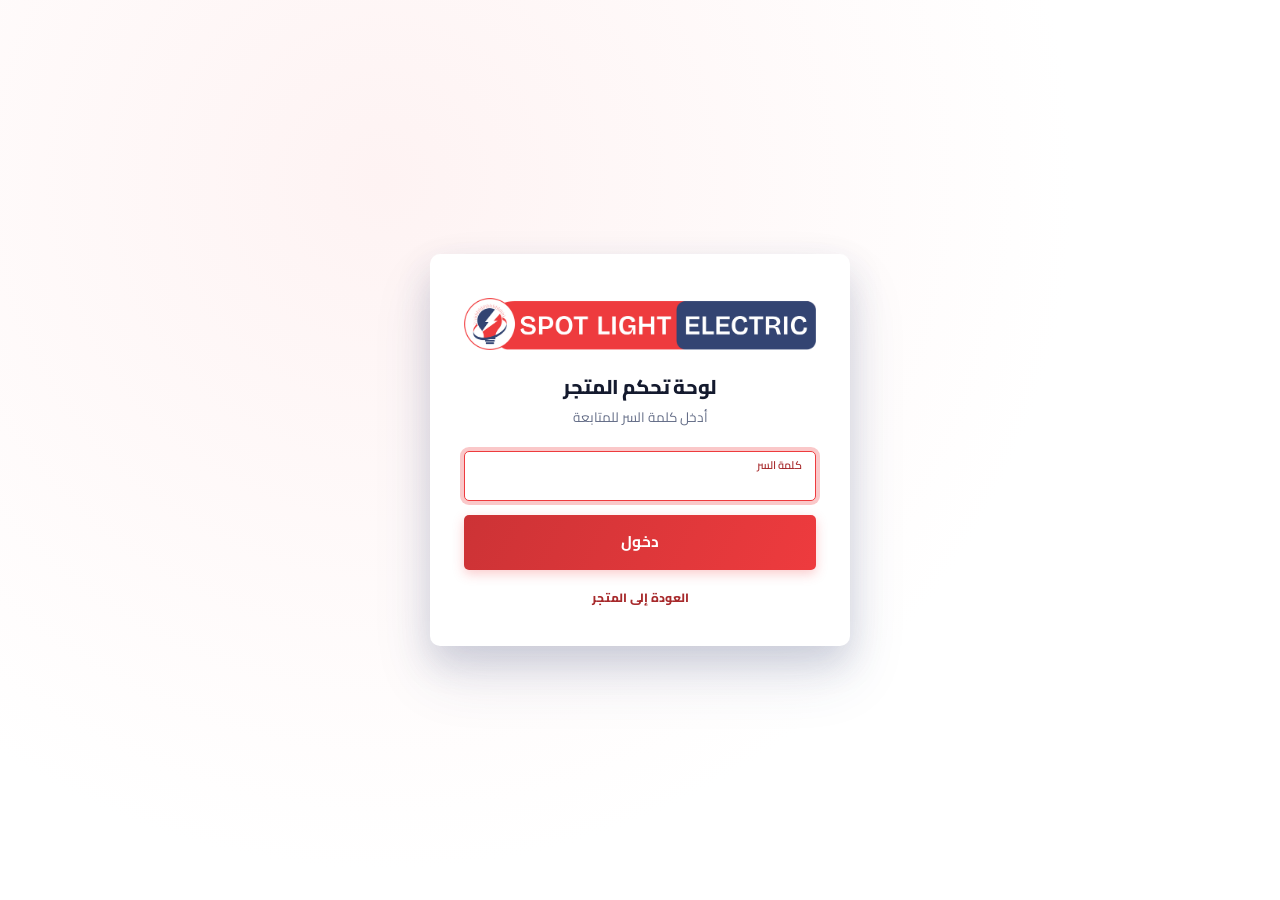
<file: admin.html>
<!DOCTYPE html>
<html lang="ar" dir="rtl">
<head>
<meta charset="UTF-8">
<meta name="viewport" content="width=device-width, initial-scale=1, viewport-fit=cover">
<title>لوحة التحكم</title>
<meta name="robots" content="noindex, nofollow">
<meta name="theme-color" content="#334472">
<link rel="icon" href="assets/img/favicon.png?v=13" type="image/png">

<!-- تثبيت على الشاشة الرئيسية كتطبيق اللوحة — أيقونة واسم مختلفان -->
<link rel="manifest" href="/manifest-admin.json?v=13">
<link rel="apple-touch-icon" href="/assets/img/icons/admin-apple-touch-icon.png?v=13">
<meta name="apple-mobile-web-app-capable" content="yes">
<meta name="mobile-web-app-capable" content="yes">
<meta name="apple-mobile-web-app-status-bar-style" content="default">
<meta name="apple-mobile-web-app-title" content="لوحة سبوت لايت">
<link rel="preconnect" href="https://fonts.googleapis.com">
<link rel="preconnect" href="https://fonts.gstatic.com" crossorigin>
<link rel="stylesheet" href="https://fonts.googleapis.com/css2?family=Cairo:wght@400;600;700;800;900&display=swap" media="print" onload="this.media='all'">
<link rel="stylesheet" href="assets/css/styles.css?v=13">
<link rel="stylesheet" href="assets/css/admin.css?v=13">
</head>
<body>

<!-- ===== شاشة القفل ===== -->
<div class="lock" id="lock" style="display:none">
  <div class="lock-card" id="lockCard">
    <img src="assets/img/logo.png?v=13" data-shop-logo alt="شعار المتجر" width="88" height="82">
    <h1>لوحة تحكم المتجر</h1>
    <p>أدخل كلمة السر للمتابعة</p>
    <form id="lockForm">
      <div class="field">
        <input id="lockPass" type="password" placeholder=" " autocomplete="current-password">
        <label for="lockPass">كلمة السر</label>
      </div>
      <button class="btn btn-lg btn-block" type="submit">دخول</button>
    </form>
    <p style="margin-top:18px;margin-bottom:0;font-size:12px">
      <a href="index.html" style="color:var(--brand-700);font-weight:800">العودة إلى المتجر</a>
    </p>
  </div>
</div>

<!-- ===== اللوحة ===== -->
<div id="adm" style="display:none">
  <header class="adm-bar">
    <div class="wrap">
      <div class="adm-bar-in">
        <img src="assets/img/logo-sm.png?v=13" alt="" width="44" height="44">
        <h1>لوحة تحكم المتجر <small id="admShopName"></small></h1>
        <span class="dirty-dot" title="توجد تغييرات غير منشورة"></span>
        <div class="adm-actions">
          <button class="btn btn-sm btn-tonal" id="btnPreview">معاينة المتجر</button>
          <button class="btn btn-sm btn-ghost" id="btnDiscard">تجاهل التغييرات</button>
          <a class="btn btn-sm btn-ghost" href="index.html">المتجر</a>
          <button class="btn btn-sm btn-ghost" id="btnLock" title="يُنهي دخول اللوحة وإدارة الطلبات في كل التبويبات">تسجيل الخروج</button>
        </div>
      </div>
      <nav class="tabs">
        <button class="tab on" data-tab="products">المنتجات <span class="n" id="tabPCount">0</span></button>
        <button class="tab" data-tab="cats">الأقسام <span class="n" id="tabCCount">0</span></button>
        <button class="tab" data-tab="brands">العلامات التجارية <span class="n" id="tabBCount">0</span></button>
        <button class="tab" data-tab="settings">إعدادات المحل</button>
        <button class="tab" data-tab="orders">الطلبات <span class="n hot" id="tabOCount" style="display:none">0</span></button>
        <button class="tab" data-tab="publish">النشر</button>
      </nav>
    </div>
  </header>

  <main class="wrap">
    <!-- المنتجات -->
    <section class="pane on" id="pane-products">
      <div class="adm-head">
        <div><h2>المنتجات</h2><p><span id="pCount">0</span> مادة معروضة — اضغط على أي مادة لتعديلها.</p></div>
        <button class="btn" id="addProduct">إضافة مادة جديدة</button>
      </div>
      <div class="adm-tools" id="pTools"></div>
      <div class="bulkbar" id="bulkBar"></div>
      <div class="tbl" id="pTable"></div>
    </section>

    <!-- الأقسام -->
    <section class="pane" id="pane-cats">
      <div class="adm-head">
        <div><h2>الأقسام</h2><p>أضف أقساماً رئيسية وفرعية حسب الحاجة — تظهر فوراً في الشريط العلوي والقائمة الجانبية.</p></div>
        <button class="btn" id="addCat">إضافة قسم رئيسي</button>
      </div>
      <div class="note note-info">
        <svg class="ic" viewBox="0 0 24 24" fill="none" stroke="currentColor" stroke-width="1.8" stroke-linecap="round"><path d="M13.5 3 5 13.5h5.5L10 21l8.5-10.5H13z"/></svg>
        <span>المادة الواحدة يمكن أن تنتمي لعدة أقسام. عند حذف قسم لا تُحذف المواد، بل يُزال ارتباطها به فقط.</span>
      </div>
      <div id="cList"></div>
    </section>

    <!-- العلامات -->
    <section class="pane" id="pane-brands">
      <div class="adm-head">
        <div><h2>العلامات التجارية</h2><p>تظهر في الشريط المتحرك بالصفحة الرئيسية وفي فلتر المنتجات.</p></div>
        <button class="btn" id="addBrand">إضافة علامة</button>
      </div>
      <div class="note note-info">
        <svg class="ic" viewBox="0 0 24 24" fill="none" stroke="currentColor" stroke-width="1.8" stroke-linecap="round"><path d="M13.5 3 5 13.5h5.5L10 21l8.5-10.5H13z"/></svg>
        <span>احذف العلامات التي لا تتعامل بها، وأضف شعاراً لكل علامة عندك — يظهر في الشريط المتحرك بالصفحة الرئيسية.</span>
      </div>
      <div class="bulkbar" id="bulkBarB"></div>
      <div class="panel"><div class="panel-b">
        <label class="cbx" style="margin-bottom:10px"><input type="checkbox" id="bSelAll"><span>تحديد كل العلامات</span></label>
        <div id="bList"></div>
      </div></div>
    </section>

    <!-- الإعدادات -->
    <section class="pane" id="pane-settings">
      <div class="adm-head"><div><h2>إعدادات المحل</h2><p>الاسم، الأرقام، الموقع على الخريطة، أوقات الدوام، ورسوم التوصيل.</p></div></div>
      <div class="panel"><div class="panel-b" id="setForm"></div></div>
    </section>

    <!-- الطلبات -->
    <section class="pane" id="pane-orders">
      <div class="adm-head"><div><h2>الطلبات</h2>
        <p>طلبات الزبائن تصل هنا مباشرة — اقبلها أو ارفضها وأضف تعليقاً يراه الزبون في صفحة طلبه.</p></div></div>
      <div id="ordBody"></div>
    </section>

    <!-- النشر -->
    <section class="pane" id="pane-publish">
      <div class="adm-head"><div><h2>نشر التغييرات</h2><p>التعديلات محفوظة على هذا الجهاز فقط حتى تنشرها.</p></div></div>
      <div id="pubBody"></div>
    </section>
  </main>
</div>

<!-- ===== نافذة التحرير ===== -->
<div class="sheet" id="sheet" role="dialog" aria-modal="true">
  <div class="sheet-bg"></div>
  <div class="sheet-card">
    <div class="sheet-h">
      <h3 id="sheetTitle"></h3>
      <button class="ibtn" data-x aria-label="إغلاق">
        <svg class="ic" viewBox="0 0 24 24" fill="none" stroke="currentColor" stroke-width="1.8" stroke-linecap="round"><path d="m6 6 12 12M18 6 6 18"/></svg>
      </button>
    </div>
    <div class="sheet-b" id="sheetBody"></div>
    <div class="sheet-f" id="sheetFoot"></div>
  </div>
</div>

<div class="toasts" id="toasts" aria-live="polite"></div>

<script src="assets/js/data.js?v=13"></script>
<script src="assets/js/icons.js?v=13"></script>
<script src="assets/js/shared.js?v=13"></script>
<script src="assets/js/orders.js?v=13"></script>
<script src="assets/js/admin.js?v=13"></script>

<!-- تسجيل عامل الخدمة — فشله صامت، فالموقع يعمل كاملاً بدونه -->
<script>
if('serviceWorker' in navigator){
  addEventListener('load', () => {
    navigator.serviceWorker.register('/sw.js?v=13').catch(() => {});
  });
}
</script>
</body>
</html>
</file>
<file: assets/css/styles.css>
/* =========================================================
   نظام التصميم (Material Design · SaaS) — عدّل ألوان الهوية في :root أدناه
   ========================================================= */

/* ---------- 1) الرموز التصميمية ---------- */
:root{
  /* اللون الأساسي — أحمر الشعار، مُستخرج من assets/img/logo-source.png */
  --brand:#EE3B3E;
  --brand-600:#CA3235;
  --brand-700:#A7292B;
  --brand-800:#832022;
  --brand-100:#FCE2E2;
  --brand-50:#FEF3F3;
  --brand-glow:rgba(238,59,62,.28);

  /* اللون الثاني — كحلي الشعار (الترويسة والتذييل) */
  --navy:#334472;
  --navy-600:#2B3A61;
  --navy-700:#243050;
  --navy-100:#E0E3EA;
  --navy-50:#F3F4F7;

  /* الرصاصي — مائل للكحلي ليتناغم مع الهوية */
  --ink:#141A2E;
  --ink-2:#39425F;
  --grey:#646D87;
  --grey-2:#949BAF;
  --line:#E4E6EE;
  --line-2:#EFF1F6;
  --surface:#FFFFFF;
  --surface-2:#F6F7FA;
  --bg:#FFFFFF;

  --ok:#15A66B; --warn:#E8A317; --danger:#E5484D;

  /* أنصاف الأقطار — سلّم حادّ (تمييز بصري) */
  --r-xs:3px; --r-sm:5px; --r:6px; --r-lg:8px; --r-xl:10px; --r-pill:999px;

  /* الظلال — بمسحة كحلية لا رمادية محايدة */
  --e1:0 1px 2px rgba(51,68,114,.07), 0 2px 5px rgba(51,68,114,.05);
  --e2:0 3px 8px rgba(51,68,114,.10), 0 6px 16px rgba(51,68,114,.07);
  --e3:0 8px 20px rgba(51,68,114,.13), 0 16px 34px rgba(51,68,114,.09);
  --e4:0 16px 34px rgba(51,68,114,.17), 0 30px 60px rgba(51,68,114,.12);
  --e-btn:0 4px 12px rgba(238,59,62,.26);
  --e-btn-h:0 8px 22px rgba(238,59,62,.38);
  --e-brand:0 10px 26px var(--brand-glow);

  /* الحركة */
  --ease:cubic-bezier(.25,.6,.35,1);
  --ease-out:cubic-bezier(.22,.72,.28,1);
  --t-fast:.15s; --t:.24s; --t-slow:.3s;
  --t-rv:.5s;

  --header-h:60px;
  --maxw:1280px;
}

/* ---------- 2) إعادة الضبط ---------- */
*,*::before,*::after{box-sizing:border-box}
html{-webkit-text-size-adjust:100%;scroll-behavior:smooth;overflow-x:clip}
body{
  margin:0;font-family:'Cairo','Segoe UI',system-ui,-apple-system,'Noto Naskh Arabic',sans-serif;
  background:var(--bg);color:var(--ink);line-height:1.7;font-size:15px;
  -webkit-font-smoothing:antialiased;overflow-x:hidden;
}
img{max-width:100%;display:block}
button,input,select,textarea{font:inherit;color:inherit}
button{cursor:pointer;border:0;background:none}
a{color:inherit;text-decoration:none}
ul,ol{margin:0;padding:0;list-style:none}
h1,h2,h3,h4{margin:0;line-height:1.3;font-weight:800;letter-spacing:-.4px}
p{margin:0}
:focus-visible{outline:3px solid var(--brand);outline-offset:2px;border-radius:var(--r-xs)}
::selection{background:var(--brand-100);color:var(--brand-800)}
:focus-visible{outline-offset:2px}

/* شريط التمرير */
::-webkit-scrollbar{width:10px;height:10px}
::-webkit-scrollbar-track{background:var(--surface-2)}
::-webkit-scrollbar-thumb{background:#CBD6DA;border-radius:var(--r-pill);border:2px solid var(--surface-2)}
::-webkit-scrollbar-thumb:hover{background:var(--brand)}

.wrap{max-width:var(--maxw);margin-inline:auto;padding-inline:20px}
.ic{width:22px;height:22px;flex:none}
.sr{position:absolute;width:1px;height:1px;padding:0;margin:-1px;overflow:hidden;clip:rect(0 0 0 0);white-space:nowrap;border:0}

/* ---------- 3) الأزرار ---------- */
.btn{
  --bg-c:var(--brand);--bg-c2:var(--brand-600);--fg-c:#fff;
  position:relative;display:inline-flex;align-items:center;justify-content:center;gap:9px;
  padding:11px 22px;border-radius:var(--r-sm);color:var(--fg-c);
  background:linear-gradient(115deg,var(--bg-c) 0%,var(--bg-c2) 50%,var(--bg-c) 100%);
  background-size:220% 100%;background-position:100% 0;
  font-weight:700;font-size:14px;white-space:nowrap;box-shadow:var(--e-btn);
  transition:background-position var(--t-slow) var(--ease),transform var(--t) var(--ease),
             box-shadow var(--t) var(--ease),color var(--t) var(--ease);
}
.btn:hover{background-position:0 0;transform:scale(1.03);box-shadow:var(--e-btn-h)}
.btn:active{transform:scale(.99);box-shadow:var(--e-btn)}
.btn .ic{width:18px;height:18px;transition:transform var(--t) var(--ease)}
.btn:hover .ic{transform:translateX(4px)}
html[dir=rtl] .btn:hover .ic{transform:translateX(-4px)}
.btn-lg{padding:14px 28px;font-size:15.5px}
.btn-sm{padding:8px 15px;font-size:13px}
/* المتغيّرات الثانوية — بلا توهّج أحمر */
.btn-tonal{--bg-c:var(--brand-50);--bg-c2:var(--brand-100);--fg-c:var(--brand-800);box-shadow:var(--e1)}
.btn-tonal:hover{box-shadow:var(--e2)}
.btn-ghost{--bg-c:transparent;--bg-c2:transparent;--fg-c:var(--grey);box-shadow:none}
.btn-ghost:hover{--bg-c:var(--surface-2);--bg-c2:var(--surface-2);--fg-c:var(--ink);box-shadow:none}
.btn-outline{--bg-c:#fff;--bg-c2:#fff;--fg-c:var(--ink);
  box-shadow:inset 0 0 0 1.5px var(--line),var(--e1)}
.btn-outline:hover{--fg-c:var(--brand-800);box-shadow:inset 0 0 0 1.5px var(--brand),var(--e2)}
.btn-dark{--bg-c:var(--navy);--bg-c2:var(--navy-700);--fg-c:#fff;box-shadow:var(--e2)}
.btn-danger{--bg-c:var(--brand-50);--bg-c2:var(--brand-100);--fg-c:var(--brand-700);box-shadow:none}
.btn-block{width:100%}
.btn[disabled]{opacity:.45;pointer-events:none}
.btn.wa{--bg-c:#1FAF54;--bg-c2:#178F44;box-shadow:0 4px 12px rgba(31,175,84,.28)}
.btn.wa:hover{box-shadow:0 8px 22px rgba(31,175,84,.38)}
/* أزرار فوق سطح داكن */
.on-dark .btn-outline{--bg-c:transparent;--bg-c2:transparent;--fg-c:#fff;
  box-shadow:inset 0 0 0 1.5px rgba(255,255,255,.32)}
.on-dark .btn-outline:hover{--bg-c:rgba(255,255,255,.10);--bg-c2:rgba(255,255,255,.10);--fg-c:#fff;
  box-shadow:inset 0 0 0 1.5px rgba(255,255,255,.6)}

/* زر أيقوني */
.ibtn{
  display:inline-grid;place-items:center;width:38px;height:38px;border-radius:var(--r-sm);
  color:var(--grey);position:relative;
  transition:background var(--t) var(--ease),color var(--t) var(--ease),transform var(--t) var(--ease);
}
.ibtn:hover{background:var(--surface-2);color:var(--ink);transform:scale(1.06)}

/* ---------- 4) الشريط العلوي ---------- */
.announce{position:relative;overflow:hidden;
  background:linear-gradient(90deg,var(--brand-700),var(--brand) 45%,var(--brand-600));
  color:#fff;font-size:12.5px;font-weight:700;text-align:center;padding:7px 16px;
  display:flex;align-items:center;justify-content:center;gap:9px}
.announce .ic{width:15px;height:15px;flex:none}
/* لمعة تمرّ ببطء على الشريط */
.announce::after{content:'';position:absolute;inset-block:0;width:38%;pointer-events:none;
  background:linear-gradient(100deg,transparent,rgba(255,255,255,.28),transparent);
  animation:sweep 5.5s var(--ease) infinite}
@keyframes sweep{0%{inset-inline-start:-40%}60%,100%{inset-inline-start:104%}}

.topbar{position:sticky;top:0;z-index:60;background:var(--navy);
  border-bottom:1px solid rgba(255,255,255,.09);
  transition:box-shadow var(--t) var(--ease)}
.topbar.stuck{box-shadow:0 6px 20px rgba(36,48,80,.28)}
.topbar-in{display:flex;align-items:center;gap:16px;height:var(--header-h)}
.brand{display:flex;align-items:center;gap:10px;flex:none}
.brand-logo{width:34px;height:34px;object-fit:contain}
.brand-txt strong{display:block;font-size:14.5px;font-weight:800;line-height:1.2;
  color:#fff;letter-spacing:-.2px}
.brand-txt span{display:block;font-size:11px;color:#F7A7A8;font-weight:600;letter-spacing:.2px}

.searchbar{flex:1;position:relative;max-width:430px;margin-inline:auto}
.searchbar input{
  width:100%;padding:9px 40px 9px 38px;border-radius:var(--r-sm);
  border:1px solid rgba(255,255,255,.14);background:rgba(255,255,255,.10);color:#fff;font-size:13.5px;
  transition:border-color var(--t) var(--ease),background var(--t) var(--ease),box-shadow var(--t) var(--ease)}
.searchbar input::placeholder{color:rgba(255,255,255,.55)}
.searchbar input:focus{outline:none;border-color:var(--brand);background:rgba(255,255,255,.16);
  box-shadow:0 0 0 3px rgba(238,59,62,.25)}
.searchbar .s-ic{position:absolute;inset-inline-start:13px;top:50%;transform:translateY(-50%);
  width:17px;height:17px;color:rgba(255,255,255,.6);pointer-events:none}
.searchbar .s-clear{position:absolute;inset-inline-end:7px;top:50%;transform:translateY(-50%);
  width:26px;height:26px;display:none;place-items:center;border-radius:var(--r-xs);color:var(--grey)}
.searchbar .s-clear .ic{width:16px;height:16px}
.searchbar .s-clear{color:rgba(255,255,255,.7)}
.searchbar .s-clear:hover{background:rgba(255,255,255,.14);color:#fff}
.searchbar.has .s-clear{display:grid}

.suggest{position:absolute;top:calc(100% + 8px);inset-inline:0;background:#fff;border-radius:var(--r);
  border:1px solid var(--line);box-shadow:var(--e2);overflow:hidden;z-index:70;max-height:60vh;overflow-y:auto;
  opacity:0;visibility:hidden;transform:translateY(-6px);
  transition:opacity var(--t) var(--ease),transform var(--t) var(--ease),visibility var(--t)}
.suggest.open{opacity:1;visibility:visible;transform:none}
.sg{display:flex;align-items:center;gap:12px;padding:10px 14px;cursor:pointer;
  transition:background var(--t-fast) var(--ease)}
.sg:hover,.sg.on{background:var(--surface-2)}
.sg .thumb{width:42px;height:42px;border-radius:var(--r-xs);background:var(--surface-2);
  display:grid;place-items:center;flex:none;overflow:hidden}
.sg .thumb .art,.sg .thumb img{width:100%;height:100%;object-fit:cover}
.sg b{font-size:13.5px;font-weight:600;display:block}
.sg small{color:var(--grey-2);font-size:12px}
.sg .pr{margin-inline-start:auto;color:var(--brand);font-weight:700;font-size:13.5px;white-space:nowrap}

/* روابط التنقل — خط سفلي ينمو من الوسط */
.navicons{display:flex;align-items:center;gap:2px;flex:none}
.navlink{position:relative;display:flex;align-items:center;gap:7px;padding:0 12px;
  height:var(--header-h);color:rgba(255,255,255,.78);font-size:13px;font-weight:600;
  transition:color var(--t) var(--ease)}
.navlink .ic{width:18px;height:18px}
.navlink::after{content:'';position:absolute;bottom:-1px;inset-inline:12px;height:2.5px;
  background:var(--brand);box-shadow:0 0 12px rgba(238,59,62,.7);transform:scaleX(0);
  transition:transform var(--t) var(--ease)}
.navlink:hover{color:#fff}
.navlink:hover::after,.navlink.active::after{transform:scaleX(1)}
.navlink.active{color:#fff;font-weight:700}
.count{position:absolute;top:9px;inset-inline-end:2px;min-width:17px;height:17px;padding:0 5px;
  border-radius:var(--r-pill);background:var(--brand);color:#fff;font-size:10.5px;font-weight:800;
  display:grid;place-items:center;box-shadow:0 0 0 2px var(--navy),0 0 10px rgba(238,59,62,.6)}
.count:empty,.count[data-n="0"]{display:none}
.count.pop{animation:pulse .5s var(--ease-out)}
@keyframes pulse{
  0%{transform:scale(1)}
  28%{transform:scale(1.45);box-shadow:0 0 0 2px var(--navy),0 0 0 7px rgba(238,59,62,.35)}
  60%{transform:scale(.94)}
  100%{transform:scale(1);box-shadow:0 0 0 2px var(--navy),0 0 10px rgba(238,59,62,.6)}}
.topbar .ibtn{color:rgba(255,255,255,.88)}
.topbar .ibtn:hover{background:rgba(255,255,255,.13);color:#fff}
.topbar :focus-visible{outline-color:#fff}
.menu-btn{display:none}

/* ---------- 5) القائمة الجانبية ---------- */
.overlay{position:fixed;inset:0;background:rgba(20,26,46,.5);backdrop-filter:blur(3px);z-index:80;
  opacity:0;visibility:hidden;transition:opacity var(--t) var(--ease),visibility var(--t)}
.overlay.open{opacity:1;visibility:visible}
.drawer{position:fixed;inset-block:0;inset-inline-start:0;width:min(330px,86vw);background:#fff;z-index:90;
  transform:translateX(var(--dx,-104%));transition:transform var(--t-slow) var(--ease);display:flex;flex-direction:column;box-shadow:var(--e4)}
html[dir=rtl] .drawer{--dx:104%}
.drawer.open{transform:none}
.drawer-head{display:flex;align-items:center;gap:12px;padding:16px 18px;border-bottom:1px solid var(--line);background:var(--surface)}
.drawer-head img{width:46px;height:46px;border-radius:var(--r-xs)}
.drawer-head b{font-size:14.5px;display:block;font-weight:700}
.drawer-head small{color:var(--grey-2);font-weight:500;font-size:11.5px}
.drawer-body{flex:1;overflow-y:auto;padding:12px 10px 24px;overscroll-behavior:contain}
.dgroup{margin-bottom:4px}
.dhead{display:flex;align-items:center;gap:11px;width:100%;padding:12px 14px;border-radius:var(--r-sm);
  font-weight:600;font-size:14px;color:var(--ink);text-align:start;transition:background var(--t) var(--ease),color var(--t) var(--ease)}
.dhead:hover{background:var(--surface-2);color:var(--ink)}
.dhead .art{width:26px;height:26px;flex:none}
.dhead .cv{margin-inline-start:auto;transition:transform var(--t) var(--ease);color:var(--grey-2)}
.dgroup.open .dhead{background:var(--surface-2);color:var(--ink)}
.dgroup.open .cv{transform:rotate(180deg)}
.dsubs{display:grid;grid-template-rows:0fr;transition:grid-template-rows var(--t-slow) var(--ease)}
.dgroup.open .dsubs{grid-template-rows:1fr}
.dsubs>div{overflow:hidden}
.dsub{display:flex;align-items:center;gap:9px;padding:9px 16px 9px 44px;border-radius:var(--r-sm);
  font-size:13.5px;color:var(--grey);width:100%;text-align:start;transition:background var(--t-fast) var(--ease),color var(--t-fast) var(--ease),padding-inline-start var(--t-fast) var(--ease)}
html[dir=rtl] .dsub{padding:9px 44px 9px 16px}
.dsub:hover{background:var(--surface-2);color:var(--brand)}
.dsub .n{margin-inline-start:auto;font-size:11.5px;color:var(--grey-2);background:var(--surface-2);padding:1px 8px;border-radius:var(--r-pill);font-weight:600}
.drawer-foot{padding:14px 18px;border-top:1px solid var(--line);display:grid;gap:9px}

/* ---------- 6) عناوين الأقسام ---------- */
.sec{padding:88px 0}
.sec-sm{padding:56px 0}
.sec-head{display:flex;align-items:flex-end;justify-content:space-between;gap:22px;
  margin-bottom:36px;flex-wrap:wrap}
.eyebrow{display:inline-flex;align-items:center;gap:7px;color:var(--brand);font-weight:800;
  font-size:11.5px;letter-spacing:.9px;margin-bottom:12px}
.eyebrow .ic{width:14px;height:14px}
.sec-head h2{position:relative;padding-bottom:16px;
  font-size:clamp(23px,2.7vw,33px);font-weight:800;letter-spacing:-.7px;
  line-height:1.22;color:var(--ink)}
.sec-head h2.uline::after{content:'';position:absolute;bottom:0;inset-inline-start:0;
  width:58px;height:3px;border-radius:var(--r-pill);background:var(--brand);
  box-shadow:0 2px 8px rgba(238,59,62,.45);
  transform:scaleX(0);transform-origin:left;
  transition:transform .6s var(--ease-out) .1s}
html[dir=rtl] .sec-head h2.uline::after{transform-origin:right}
.sec-head h2.uline.in::after{transform:scaleX(1)}
.band-dark .sec-head h2.uline::after{box-shadow:0 2px 14px rgba(238,59,62,.8)}
.sec-head p{color:var(--grey);font-size:15px;font-weight:400;margin-top:9px;max-width:62ch}

/* ---------- 7) الهيرو الداكن ---------- */
.hero{position:relative;overflow:hidden;padding:96px 0 88px;
  background:linear-gradient(155deg,var(--navy-700) 0%,var(--navy) 62%,#3A4E83 100%);color:#fff}
/* وهج علوي خفيف يفصل الهيرو عن الترويسة */
.hero::before{content:'';position:absolute;inset-inline:0;top:0;height:1px;
  background:linear-gradient(90deg,transparent,rgba(255,255,255,.18),transparent)}
.hero-in{position:relative;z-index:2;display:grid;grid-template-columns:1.06fr .94fr;
  gap:60px;align-items:center}
.hero-logo{display:block;width:auto;height:52px;max-width:min(300px,100%);object-fit:contain;
  background:#fff;padding:10px 15px;border-radius:var(--r-sm);box-sizing:content-box;
  margin-bottom:24px;box-shadow:0 12px 30px rgba(0,0,0,.34);
  animation:float 6s ease-in-out infinite}
@keyframes float{0%,100%{transform:translateY(0)}50%{transform:translateY(-9px)}}
.hero h1{font-size:clamp(34px,4.8vw,58px);line-height:1.12;font-weight:800;
  letter-spacing:-1.6px;color:#fff}
.hero h1 .hl{color:rgba(255,255,255,.62);font-weight:600}
.hero .lead{color:rgba(255,255,255,.76);font-size:16.5px;line-height:1.85;margin-top:22px;max-width:48ch}
.hero-cta{display:flex;gap:13px;margin-top:36px;flex-wrap:wrap}
.tag-pill{display:inline-flex;align-items:center;gap:8px;background:rgba(255,255,255,.09);
  border:1px solid rgba(255,255,255,.18);padding:7px 16px;border-radius:var(--r-pill);
  font-weight:700;color:#fff;font-size:12.5px;margin-bottom:24px;backdrop-filter:blur(4px)}
.tag-pill .ic{width:15px;height:15px;color:var(--brand);
  filter:drop-shadow(0 0 6px rgba(238,59,62,.9))}
.hero-stats{display:flex;gap:44px;margin-top:46px;padding-top:32px;
  border-top:1px solid rgba(255,255,255,.14);flex-wrap:wrap}
.hero-stats b{display:block;font-size:29px;font-weight:800;color:#fff;line-height:1.15;letter-spacing:-.6px}
.hero-stats span{font-size:12.5px;color:rgba(255,255,255,.6);font-weight:600}

/* خانات الصور + الهالة الحمراء المتنفّسة خلفها */
.hero-vis{position:relative;display:grid;place-items:stretch;aspect-ratio:1/.84}
.hero-vis::before{content:'';position:absolute;inset:-26%;border-radius:50%;pointer-events:none;
  background:radial-gradient(circle at 50% 50%,rgba(238,59,62,.85) 0%,rgba(238,59,62,.45) 30%,
             rgba(238,59,62,.14) 55%,transparent 74%);
  filter:blur(26px);animation:breathe 6s var(--ease) infinite}
@keyframes breathe{
  0%,100%{opacity:.62;transform:scale(.88)}
  50%    {opacity:1;  transform:scale(1.12)}}
/* شبكة الخانات: كبير 2×2، خانتان صغيرتان بجانبه، وشريط عريض بالأسفل */
.hero-frames{position:relative;z-index:2;display:grid;gap:14px;width:100%;height:100%;
  grid-template-columns:repeat(3,1fr);grid-template-rows:repeat(3,1fr)}
.hs1{grid-area:1/1/3/3} .hs2{grid-area:1/3/2/4} .hs3{grid-area:2/3/3/4} .hs4{grid-area:3/1/4/4}
.hslot{position:relative;overflow:hidden;border-radius:var(--r);
  background:rgba(255,255,255,.07);border:1px solid rgba(255,255,255,.14);
  box-shadow:0 10px 26px rgba(10,14,30,.30);
  transition:transform var(--t-slow) var(--ease),border-color var(--t-slow) var(--ease),
             box-shadow var(--t-slow) var(--ease)}
.hslot img{width:100%;height:100%;object-fit:cover;display:block;
  opacity:0;transition:opacity .3s var(--ease),transform .3s var(--ease)}
.hslot img.ok{opacity:1}
.hslot:hover{transform:translateY(-4px);border-color:var(--brand);
  box-shadow:0 16px 34px rgba(10,14,30,.42),0 0 0 1px var(--brand)}
.hslot:hover img{transform:scale(1.06)}
/* خانة فارغة — إطار هادئ بلا محتوى مصطنع */
.hslot.empty{background:rgba(255,255,255,.05);border-style:dashed;
  border-color:rgba(255,255,255,.20);box-shadow:none}
.hslot.empty:hover{transform:none;border-color:rgba(255,255,255,.34);box-shadow:none}

/* ---- أشرطة داكنة وملوّنة تتناوب مع البيضاء ---- */
.band-dark{position:relative;overflow:hidden;color:#fff;
  background:linear-gradient(150deg,var(--navy-700),var(--navy) 70%,#3A4E83)}
.band-dark::before{content:'';position:absolute;inset-inline-end:-8%;top:-40%;
  width:520px;height:520px;border-radius:50%;pointer-events:none;
  background:radial-gradient(circle,rgba(238,59,62,.30),transparent 66%)}
.band-dark>*{position:relative;z-index:2}
.band-dark .sec-head h2,.band-dark h2,.band-dark h3{color:#fff}
.band-dark .sec-head p,.band-dark p{color:rgba(255,255,255,.72)}
.band-dark .eyebrow{color:#FF8D90}
.band-tint{background:var(--navy-50);border-block:1px solid var(--line)}

/* شريط الدعوة للتواصل — داخل شريط داكن */
.cta-band{display:flex;align-items:center;justify-content:space-between;gap:28px;flex-wrap:wrap;
  padding:14px 0}
.cta-band h2{font-size:clamp(20px,2.4vw,27px);font-weight:800;letter-spacing:-.5px}
.cta-band p{font-size:14.5px;margin-top:9px;max-width:56ch}
.cta-act{display:flex;gap:11px;flex-wrap:wrap;flex:none}

/* ---------- 8) شريط المزايا ---------- */
.perks{display:grid;grid-template-columns:repeat(4,1fr);gap:14px}
.perk{display:flex;align-items:center;gap:13px;background:var(--surface);
  border:1.5px solid var(--line-2);border-radius:var(--r);padding:19px 21px;box-shadow:var(--e1);
  transition:transform var(--t-slow) var(--ease),border-color var(--t-slow) var(--ease),
             box-shadow var(--t-slow) var(--ease)}
.perk:hover{transform:translateY(-6px);border-color:var(--brand);box-shadow:var(--e3)}
.perk .pic{width:40px;height:40px;border-radius:var(--r-sm);display:grid;place-items:center;
  flex:none;background:var(--brand-50);color:var(--brand);
  transition:background var(--t) var(--ease),color var(--t) var(--ease),transform var(--t) var(--ease)}
.perk:hover .pic{background:var(--brand);color:#fff;transform:scale(1.08);
  box-shadow:0 5px 14px rgba(238,59,62,.35)}
.perk .pic .ic{width:20px;height:20px}
.perk b{display:block;font-size:13.5px;font-weight:800;color:var(--ink)}
.perk small{color:var(--grey);font-size:12.5px}

/* ---------- 9) بطاقة المنتج ---------- */
.grid-p{display:grid;grid-template-columns:repeat(auto-fill,minmax(218px,1fr));gap:26px 20px}
.card{position:relative;background:var(--surface);border:1.5px solid var(--line-2);
  border-radius:var(--r);padding:9px;display:flex;flex-direction:column;isolation:isolate;
  box-shadow:var(--e1);
  transition:transform var(--t-slow) var(--ease),border-color var(--t-slow) var(--ease),
             box-shadow var(--t-slow) var(--ease)}
.card:hover{transform:translateY(-6px);border-color:var(--brand);box-shadow:var(--e4)}

.card-media{position:relative;aspect-ratio:1/1;background:var(--surface-2);
  border-radius:var(--r-xs);display:grid;place-items:center;overflow:hidden;cursor:pointer}
.card-media .art{width:72%;height:72%;transition:transform .3s var(--ease)}
.card-media img{width:100%;height:100%;object-fit:cover;transition:transform .3s var(--ease)}
.card:hover .card-media .art,.card:hover .card-media img{transform:scale(1.06)}
/* حجاب أحمر خفيف يظهر مع الرفع */
.card-media::after{content:'';position:absolute;inset:0;z-index:1;pointer-events:none;
  background:linear-gradient(0deg,rgba(130,25,31,.26),transparent 58%);
  opacity:0;transition:opacity var(--t-slow) var(--ease)}
.card:hover .card-media::after{opacity:1}

.badges{position:absolute;top:9px;inset-inline-start:9px;display:flex;flex-direction:column;gap:5px;z-index:3}
.bdg{font-size:10.5px;font-weight:800;padding:4px 10px;border-radius:var(--r-pill);color:#fff;
  letter-spacing:.2px;box-shadow:var(--e1)}
.bdg-hot{background:var(--brand);box-shadow:0 3px 10px rgba(238,59,62,.42)}
.bdg-new{background:var(--navy);box-shadow:0 3px 10px rgba(51,68,114,.4)}
.bdg-sale{background:var(--brand);box-shadow:0 3px 10px rgba(238,59,62,.42)}
.fav{position:absolute;top:9px;inset-inline-end:9px;width:33px;height:33px;border-radius:var(--r-pill);
  background:rgba(255,255,255,.94);display:grid;place-items:center;color:var(--grey);z-index:3;
  box-shadow:var(--e1);
  transition:color var(--t) var(--ease),background var(--t) var(--ease),transform var(--t) var(--ease)}
.fav .ic{width:17px;height:17px}
.fav:hover{color:var(--brand);background:#fff;transform:scale(1.14)}
.fav.on{color:#fff;background:var(--brand);box-shadow:0 3px 12px rgba(238,59,62,.45)}
.fav.on .ic{fill:#fff}
.fav.bump{animation:pulse .5s var(--ease-out)}

/* طبقة «أضف للسلة» تنزلق من الأسفل */
.quick{position:absolute;inset-inline:0;bottom:0;z-index:3;padding:10px;
  background:linear-gradient(0deg,rgba(20,26,46,.82),rgba(20,26,46,.55) 60%,transparent);
  opacity:0;transform:translateY(100%);
  transition:opacity var(--t-slow) var(--ease),transform var(--t-slow) var(--ease)}
.card:hover .quick,.card:focus-within .quick{opacity:1;transform:none}

.card-body{padding:15px 5px 3px;display:flex;flex-direction:column;gap:5px;flex:1}
.card-brand{font-size:11px;font-weight:700;color:var(--grey-2);letter-spacing:.4px}
.card-name{font-size:14px;font-weight:600;line-height:1.5;color:var(--ink);
  display:-webkit-box;-webkit-line-clamp:2;-webkit-box-orient:vertical;overflow:hidden;min-height:42px;
  transition:color var(--t) var(--ease)}
.card:hover .card-name,.card-name:hover{color:var(--brand-800)}
.card-cat{font-size:11.5px;color:var(--grey-2)}
.price-row{display:flex;align-items:baseline;gap:8px;margin-top:auto;padding-top:9px;flex-wrap:wrap}
/* السعر يزداد وزناً وينزاح قليلاً عند hover */
.price{font-size:16.5px;font-weight:700;color:var(--brand);display:inline-block;
  transition:transform var(--t-slow) var(--ease),font-weight var(--t) var(--ease),
             font-size var(--t-slow) var(--ease)}
.card:hover .price{font-weight:900;font-size:17.5px;transform:translateY(-2px)}
html[dir=rtl] .card:hover .price{transform:translateY(-2px)}
.price small{font-size:11.5px;font-weight:700;color:var(--grey-2)}
.old{font-size:12.5px;color:var(--grey-2);text-decoration:line-through}
.off{font-size:11px;font-weight:800;color:#fff;background:var(--brand);
  padding:2px 8px;border-radius:var(--r-pill);box-shadow:0 2px 8px rgba(238,59,62,.32)}
.card .card-add{display:none;margin-top:10px;width:100%}

/* وميض التحميل (shimmer) قبل ظهور الصورة */
.card-media img,.qv-media img{opacity:0;transition:opacity .3s var(--ease)}
.card-media img.ok,.qv-media img.ok{opacity:1}
.card-media::before,.qv-media::before{content:'';position:absolute;inset:0;z-index:1;pointer-events:none;
  opacity:0;transition:opacity .3s var(--ease);
  background:linear-gradient(100deg,var(--surface-2) 28%,#E7EAF4 48%,var(--surface-2) 68%);
  background-size:220% 100%;animation:shim 1.3s linear infinite}
.card-media:has(img:not(.ok))::before,.qv-media:has(img:not(.ok))::before{opacity:1}
@keyframes shim{from{background-position:180% 0}to{background-position:-80% 0}}

/* ---------- 10) الأقسام ---------- */
/* شريط شرائح أفقي قابل للتمرير — الصفحة الرئيسية */
.cat-rail{display:flex;gap:16px;overflow-x:auto;overscroll-behavior-x:contain;
  scroll-snap-type:x proximity;padding:6px 2px 14px;
  scrollbar-width:thin;scrollbar-color:var(--line) transparent}
.cat-rail::-webkit-scrollbar{height:6px}
.cat-rail::-webkit-scrollbar-thumb{background:var(--line);border-radius:var(--r-pill);border:0}
.cat-slide{position:relative;isolation:isolate;overflow:hidden;
  scroll-snap-align:start;flex:0 0 clamp(228px,26vw,278px);display:flex;flex-direction:column;
  background:var(--surface);border:1.5px solid var(--line-2);border-radius:var(--r);padding:26px;
  box-shadow:var(--e1);
  transition:transform var(--t-slow) var(--ease),border-color var(--t-slow) var(--ease),
             box-shadow var(--t-slow) var(--ease)}
/* التعبئة تنمو من الأسفل إلى الأعلى */
.cat-slide::before{content:'';position:absolute;inset:0;z-index:-1;
  background:linear-gradient(0deg,#FCCBCC 0%,var(--brand-50) 46%,#fff 88%);
  transform:scaleY(0);transform-origin:bottom;
  transition:transform var(--t-slow) var(--ease)}
.cat-slide:hover{transform:translateY(-6px);border-color:var(--brand);box-shadow:var(--e3)}
.cat-slide:hover::before{transform:scaleY(1)}
.cat-slide .art{width:56px;height:56px;margin-bottom:20px;
  transition:transform var(--t-slow) var(--ease)}
.cat-slide:hover .art{animation:beat 1.1s var(--ease) infinite}
@keyframes beat{0%,100%{transform:scale(1)}45%{transform:scale(1.13)}}
.cat-slide h3{font-size:16.5px;font-weight:800;color:var(--ink);margin-bottom:7px;letter-spacing:-.2px}
.cat-slide p{font-size:13px;color:var(--grey);line-height:1.65;flex:1}
.cat-slide .go{display:inline-flex;align-items:center;gap:6px;margin-top:18px;
  color:var(--grey-2);font-weight:800;font-size:12.5px;transition:color var(--t) var(--ease)}
.cat-slide .go .ic{width:15px;height:15px;transition:transform var(--t) var(--ease)}
.cat-slide:hover .go{color:var(--brand)}
html[dir=rtl] .cat-slide:hover .go .ic{transform:translateX(-4px)}

/* قائمة عمودية — صفحة الأقسام */
.cat-list{border-top:1px solid var(--line)}
.cat-item{position:relative;padding:30px 14px;border-bottom:1px solid var(--line);
  transition:background var(--t-slow) var(--ease)}
.cat-item::before{content:'';position:absolute;inset-block:0;inset-inline-start:0;width:3px;
  background:var(--brand);transform:scaleY(0);transform-origin:bottom;
  transition:transform var(--t-slow) var(--ease)}
.cat-item:hover{background:var(--brand-50)}
.cat-item:hover::before{transform:scaleY(1)}
.cat-item .art{transition:transform var(--t-slow) var(--ease)}
.cat-item:hover .art{transform:scale(1.1)}
.cat-item-h{display:flex;align-items:center;gap:18px}
.cat-item-h .art{width:46px;height:46px;flex:none}
.cat-item-h .tx{flex:1;min-width:0}
.cat-item-h h3{font-size:18px;font-weight:600;color:var(--ink);letter-spacing:-.3px}
.cat-item-h h3 a{transition:color var(--t) var(--ease)}
.cat-item-h h3 a:hover{color:var(--brand)}
.cat-item-h .meta{font-size:13.5px;color:var(--grey);margin-top:4px}
.cat-subgrid{margin-top:20px;padding-inline-start:64px;
  grid-template-columns:repeat(auto-fill,minmax(186px,1fr));gap:13px}

/* شبكة الأقسام الفرعية داخل صفحة القسم */
.subgrid{display:grid;grid-template-columns:repeat(auto-fill,minmax(172px,1fr));gap:12px}
.scard{display:flex;align-items:center;gap:11px;background:var(--surface);
  border:1.5px solid var(--line-2);border-radius:var(--r);padding:14px 16px;box-shadow:var(--e1);
  transition:transform var(--t-slow) var(--ease),border-color var(--t-slow) var(--ease),
             box-shadow var(--t-slow) var(--ease)}
.scard:hover{transform:translateY(-5px);border-color:var(--brand);box-shadow:var(--e3)}
.scard .art{width:34px;height:34px;flex:none;transition:transform var(--t-slow) var(--ease)}
.scard:hover .art{transform:scale(1.14)}
.scard b{font-size:13.5px;font-weight:600;display:block;line-height:1.35;color:var(--ink)}
.scard small{font-size:11.5px;color:var(--grey-2)}

/* ---------- 11) العلامات التجارية ---------- */
.marquee{overflow:hidden;position:relative;
  mask-image:linear-gradient(90deg,transparent,#000 7%,#000 93%,transparent)}
.marquee-t{display:flex;gap:14px;width:max-content;animation:mq 42s linear infinite}
.marquee:hover .marquee-t{animation-play-state:paused}
@keyframes mq{from{transform:translateX(0)}to{transform:translateX(-50%)}}
html[dir=rtl] .marquee-t{animation-name:mqr}
@keyframes mqr{from{transform:translateX(0)}to{transform:translateX(50%)}}
.bchip{display:flex;flex-direction:column;align-items:center;justify-content:center;gap:2px;
  background:var(--surface);border:1.5px solid var(--line-2);border-radius:var(--r);
  padding:16px 26px;min-width:152px;box-shadow:var(--e1);
  transition:transform var(--t-slow) var(--ease),border-color var(--t-slow) var(--ease),
             box-shadow var(--t-slow) var(--ease)}
.bchip:hover{transform:translateY(-5px);border-color:var(--brand);box-shadow:var(--e3)}
.bchip b{font-size:14.5px;font-weight:600;letter-spacing:.3px;color:var(--ink)}
.bchip small{font-size:11.5px;color:var(--grey-2)}

/* ---------- 12) شريط الأدوات والفلاتر ---------- */
.toolbar{display:flex;align-items:center;gap:12px;flex-wrap:wrap;background:transparent;
  border:0;border-bottom:1px solid var(--line);border-radius:0;padding:0 2px 16px;margin-bottom:28px}
.toolbar .res{font-size:13px;color:var(--grey-2);font-weight:500}
.toolbar .res b{color:var(--ink);font-weight:600}
.sel{position:relative;display:inline-flex;align-items:center}
.sel select{appearance:none;padding:8px 32px 8px 13px;border-radius:var(--r-sm);
  border:1px solid var(--line);background:var(--surface);font-size:13px;font-weight:500;cursor:pointer;
  transition:border-color var(--t) var(--ease)}
html[dir=rtl] .sel select{padding:8px 13px 8px 32px}
.sel select:focus{outline:none;border-color:var(--ink-2)}
.sel .ic{position:absolute;inset-inline-end:10px;width:15px;height:15px;pointer-events:none;color:var(--grey-2)}
.chips{display:flex;gap:8px;flex-wrap:wrap}
.chip{padding:6px 14px;border-radius:var(--r-pill);border:1px solid var(--line);background:transparent;
  font-size:12.5px;font-weight:500;color:var(--grey);white-space:nowrap;
  transition:border-color var(--t) var(--ease),color var(--t) var(--ease),background var(--t) var(--ease)}
.chip:hover{border-color:var(--ink-2);color:var(--ink)}
.chip.on{background:var(--brand);border-color:var(--brand);color:#fff}
.chip .n{opacity:.7;font-size:11.5px;margin-inline-start:4px}
.crumbs{display:flex;align-items:center;gap:7px;font-size:12.5px;color:var(--grey-2);
  margin-bottom:20px;flex-wrap:wrap}
.crumbs a{transition:color var(--t) var(--ease)}
.crumbs a:hover{color:var(--ink)}
.crumbs .ic{width:13px;height:13px;opacity:.5}
.crumbs b{color:var(--ink);font-weight:600}

/* ---------- 13) السلة ---------- */
.cart-wrap{display:grid;grid-template-columns:1fr 350px;gap:22px;align-items:start}
.panel{background:#fff;border-radius:var(--r);box-shadow:var(--e1);border:1px solid var(--line-2);overflow:hidden}
.panel-h{padding:16px 20px;border-bottom:1px solid var(--line-2);display:flex;align-items:center;justify-content:space-between;gap:12px}
.panel-h h3{font-size:16.5px}
.panel-b{padding:18px 20px}
.crow{display:flex;gap:14px;padding:16px 20px;border-bottom:1px solid var(--line-2);align-items:center;
  animation:rowIn .3s var(--ease-out)}
@keyframes rowIn{from{opacity:0;transform:translateY(-8px)}to{opacity:1;transform:none}}
.crow:last-child{border-bottom:0}
.crow.out{animation:rowOut .28s var(--ease) forwards}
@keyframes rowOut{to{opacity:0;transform:translateX(30px);height:0;padding-block:0;margin:0}}
.crow .thumb{width:76px;height:76px;border-radius:var(--r-sm);background:var(--brand-50);display:grid;place-items:center;flex:none;overflow:hidden}
.crow .thumb .art{width:80%;height:80%}
.crow .thumb img{width:100%;height:100%;object-fit:cover}
.crow .info{flex:1;min-width:0}
.crow .info b{font-size:14px;font-weight:600;display:block;line-height:1.4}
.crow .info small{color:var(--grey);font-size:12px}
.crow .line-total{font-weight:700;color:var(--brand-800);white-space:nowrap;font-size:15px}
.qty{display:inline-flex;align-items:center;background:var(--surface-2);border-radius:var(--r-pill);padding:3px;border:1px solid var(--line)}
.qty button{width:32px;height:32px;border-radius:50%;display:grid;place-items:center;color:var(--ink-2);
  transition:background var(--t) var(--ease),color var(--t) var(--ease),transform var(--t) var(--ease)}
.qty button:hover{background:var(--brand);color:#fff;transform:scale(1.08)}
.qty button .ic{width:16px;height:16px}
.qty span{min-width:36px;text-align:center;font-weight:700;font-size:14.5px}
.sum{display:flex;justify-content:space-between;padding:9px 0;font-size:14px;color:var(--ink-2)}
.sum b{font-weight:600}
.sum.total{border-top:2px dashed var(--line);margin-top:8px;padding-top:14px;font-size:17px}
.sum.total b{color:var(--brand);font-weight:700;font-size:20px}
.sum .free{color:var(--ok);font-weight:700}
.progress{height:8px;border-radius:var(--r-pill);background:var(--line-2);overflow:hidden;margin:6px 0 4px}
.progress i{display:block;height:100%;border-radius:var(--r-pill);background:var(--brand);
  transition:width var(--t-slow) var(--ease)}

/* ---------- 14) الحقول والنماذج ---------- */
.form{display:grid;gap:16px}
.f2{display:grid;grid-template-columns:1fr 1fr;gap:16px}
.field{position:relative}
.field input,.field select,.field textarea{
  width:100%;padding:16px 14px 8px;border-radius:var(--r-sm);border:1.6px solid var(--line);background:#fff;
  font-size:14.5px;transition:border-color var(--t) var(--ease),box-shadow var(--t) var(--ease)}
.field textarea{min-height:92px;resize:vertical;padding-top:22px}
.field select{appearance:none;cursor:pointer}
.field label{position:absolute;inset-inline-start:14px;top:14px;font-size:14.5px;color:var(--grey-2);pointer-events:none;
  transition:all var(--t) var(--ease);background:transparent;font-weight:600}
.field input:focus,.field select:focus,.field textarea:focus{outline:none;border-color:var(--brand);box-shadow:0 0 0 4px var(--brand-glow)}
.field input:focus+label,.field input:not(:placeholder-shown)+label,
.field textarea:focus+label,.field textarea:not(:placeholder-shown)+label,
.field select:focus+label,.field select.filled+label{top:5px;font-size:11px;color:var(--brand-700);font-weight:600}
.field .cv{position:absolute;inset-inline-end:12px;top:18px;width:16px;height:16px;color:var(--grey);pointer-events:none}
.field.err input,.field.err select,.field.err textarea{border-color:var(--danger)}
.field .msg{font-size:11.5px;color:var(--danger);margin-top:4px;font-weight:700;display:none}
.field.err .msg{display:block}
.radio-row{display:grid;grid-template-columns:1fr 1fr;gap:12px}
.radio{position:relative;display:flex;align-items:center;gap:11px;padding:14px;border-radius:var(--r-sm);
  border:1.6px solid var(--line);background:#fff;cursor:pointer;transition:all var(--t) var(--ease)}
.radio:hover{border-color:var(--brand);background:var(--brand-50)}
.radio input{position:absolute;opacity:0}
.radio .dot{width:20px;height:20px;border-radius:50%;border:2px solid var(--grey-2);flex:none;display:grid;place-items:center;
  transition:border-color var(--t) var(--ease)}
.radio .dot::after{content:'';width:10px;height:10px;border-radius:50%;background:var(--brand);transform:scale(0);
  transition:transform var(--t) var(--ease-out)}
.radio input:checked~.dot{border-color:var(--brand)}
.radio input:checked~.dot::after{transform:scale(1)}
.radio:has(input:checked){border-color:var(--brand);background:var(--brand-50);box-shadow:0 0 0 3px var(--brand-glow)}
.radio b{font-size:13.5px;font-weight:600;display:block}
.radio small{font-size:11.5px;color:var(--grey)}

/* ---------- 15) الحالات الفارغة ---------- */
.empty{text-align:center;padding:64px 24px}
.empty .art{width:120px;height:120px;margin:0 auto 18px;opacity:.55}
.empty h3{font-size:19px;margin-bottom:8px}
.empty p{color:var(--grey);font-size:14.5px;margin-bottom:22px;max-width:44ch;margin-inline:auto}

/* ---------- 16) النوافذ المنبثقة ---------- */
.modal{position:fixed;inset:0;z-index:100;display:grid;place-items:center;padding:20px;
  opacity:0;visibility:hidden;transition:opacity var(--t) var(--ease),visibility var(--t)}
.modal.open{opacity:1;visibility:visible}
.modal-bg{position:absolute;inset:0;background:rgba(20,26,46,.55);backdrop-filter:blur(4px)}
.modal-card{position:relative;background:#fff;border-radius:var(--r-xl);box-shadow:var(--e4);width:min(880px,100%);
  max-height:88vh;overflow-y:auto;transform:scale(.94) translateY(14px);transition:transform var(--t-slow) var(--ease-out)}
.modal.open .modal-card{transform:none}
.modal-close{position:absolute;top:14px;inset-inline-end:14px;z-index:3;background:#fff;box-shadow:var(--e2)}
.qv{display:grid;grid-template-columns:1fr 1fr}
.qv-media{background:var(--surface-2);display:grid;place-items:center;padding:34px;min-height:320px}
.qv-media .art{width:min(300px,86%);height:auto;aspect-ratio:1}
.qv-media img{border-radius:var(--r);box-shadow:var(--e2)}
.qv-body{padding:30px}
.qv-body h3{font-size:22px;margin-bottom:8px;line-height:1.35}
.qv-body .desc{color:var(--grey);font-size:14px;margin:14px 0}
.specs{display:grid;gap:8px;margin:16px 0}
.specs li{display:flex;align-items:center;gap:9px;font-size:13.5px;color:var(--ink-2)}
.specs .ic{width:16px;height:16px;color:var(--brand);flex:none}
.qv-cats{display:flex;gap:7px;flex-wrap:wrap;margin-top:14px}
.qv-cats a{font-size:11.5px;background:var(--surface-2);padding:4px 11px;border-radius:var(--r-pill);font-weight:700;color:var(--ink-2);
  transition:background var(--t) var(--ease),color var(--t) var(--ease)}
.qv-cats a:hover{background:var(--brand);color:#fff}

/* «السعر عند الطلب» — يحلّ محلّ الرقم فيبقى الصفّ متوازناً */
.ask{font-size:.86em;font-weight:700;color:var(--grey);letter-spacing:-.2px}
.price .ask{color:var(--ink-2)}

/* --- خيارات المنتج --- */
.opts{display:grid;gap:16px;margin:18px 0 4px}
.opt h4{display:flex;align-items:center;gap:8px;font-size:13.5px;font-weight:800;
  color:var(--ink);margin-bottom:9px}
.opt-cur{font-weight:600;color:var(--grey);font-size:12.5px}
.opt-vals{display:flex;gap:8px;flex-wrap:wrap}
.opt-vals .ov{padding:8px 15px;border-radius:var(--r-sm);border:1.5px solid var(--line);
  background:var(--surface);font-size:13.5px;font-weight:600;color:var(--ink-2);
  transition:border-color var(--t) var(--ease),color var(--t) var(--ease),
             background var(--t) var(--ease),transform var(--t) var(--ease)}
.opt-vals .ov:hover{border-color:var(--ink-2);color:var(--ink)}
.opt-vals .ov.on{border-color:var(--brand);background:var(--brand-50);color:var(--brand-800);
  box-shadow:inset 0 0 0 1px var(--brand)}
.opt-vals .sw{width:38px;height:38px;border-radius:var(--r-pill);background:var(--sw,#ccc);
  border:1.5px solid var(--line);position:relative;
  transition:transform var(--t) var(--ease),box-shadow var(--t) var(--ease)}
.opt-vals .sw:hover{transform:scale(1.08)}
.opt-vals .sw.on{box-shadow:0 0 0 2px #fff,0 0 0 4px var(--brand);transform:scale(1.05)}
.opt-vals .ov:focus-visible,.opt-vals .sw:focus-visible{outline:3px solid var(--brand);outline-offset:2px}

/* نقاط الألوان على بطاقة القائمة */
.cdots{display:flex;align-items:center;gap:4px;margin-top:1px}
.cdots i{width:11px;height:11px;border-radius:var(--r-pill);background:var(--sw,#ccc);
  border:1px solid rgba(20,26,46,.16);flex:none}
.cdots b{font-size:10.5px;font-weight:700;color:var(--grey-2)}

/* الخيارات المختارة داخل سطر السلة */
.line-opts{display:block;font-size:11.5px;font-weight:700;color:var(--brand-700);margin:2px 0}

/* --- معرض صور المنتج: صفح بالتمرير والالتقاط --- */
.gal{position:relative;display:block;padding:0!important;overflow:hidden}
.qv-media>img{max-height:100%;object-fit:contain}
.gal-track{display:flex;overflow-x:auto;overscroll-behavior-x:contain;
  scroll-snap-type:x mandatory;scrollbar-width:none;width:100%;height:100%}
.gal-track::-webkit-scrollbar{display:none}
.gal-track:focus-visible{outline:3px solid var(--brand);outline-offset:-3px}
.gal-slide{flex:0 0 100%;scroll-snap-align:center;scroll-snap-stop:always;
  display:grid;place-items:center;padding:34px;min-width:0}
.gal-slide img{max-width:100%;max-height:100%;object-fit:contain;
  opacity:0;transition:opacity .3s var(--ease)}
.gal-slide img.ok{opacity:1}

.gal-nav{position:absolute;top:50%;transform:translateY(-50%);z-index:3;
  width:38px;height:38px;border-radius:var(--r-pill);display:grid;place-items:center;
  background:rgba(255,255,255,.94);color:var(--ink);box-shadow:var(--e2);
  transition:background var(--t) var(--ease),opacity var(--t) var(--ease),transform var(--t) var(--ease)}
.gal-nav .ic{width:18px;height:18px}
.gal-nav:hover{background:#fff;transform:translateY(-50%) scale(1.08)}
.gal-nav[disabled]{opacity:.32;pointer-events:none}
.gal-nav.prev{inset-inline-start:12px}
.gal-nav.next{inset-inline-end:12px}
html[dir=rtl] .gal-nav.next .ic{transform:scaleX(1)}
html[dir=rtl] .gal-nav.prev .ic{transform:scaleX(-1)}
html:not([dir=rtl]) .gal-nav.prev .ic{transform:scaleX(1)}
html:not([dir=rtl]) .gal-nav.next .ic{transform:scaleX(-1)}

.gal-dots{position:absolute;bottom:12px;inset-inline:0;z-index:3;
  display:flex;gap:7px;justify-content:center}
.gal-dots button{width:8px;height:8px;border-radius:var(--r-pill);background:rgba(20,26,46,.26);
  transition:background var(--t) var(--ease),width var(--t) var(--ease)}
.gal-dots button.on{background:var(--brand);width:22px}
.gal-count{position:absolute;top:12px;inset-inline-end:12px;z-index:3;
  background:rgba(20,26,46,.62);color:#fff;font-size:11.5px;font-weight:700;
  padding:3px 9px;border-radius:var(--r-pill);letter-spacing:.4px;direction:ltr}
@media (hover:none){.gal-nav{display:none}}
@media (prefers-reduced-motion:reduce){.gal-track{scroll-behavior:auto}}

/* ---------- 17) التنبيهات ---------- */
.toasts{position:fixed;bottom:24px;inset-inline-start:24px;z-index:120;display:grid;gap:10px;pointer-events:none}
.toast{display:flex;align-items:center;gap:11px;background:var(--ink);color:#fff;padding:13px 18px;border-radius:var(--r);
  box-shadow:var(--e4);font-size:14px;font-weight:700;pointer-events:auto;max-width:360px;
  animation:tin .34s var(--ease-out)}
.toast.out{animation:tout .3s var(--ease) forwards}
.toast .ic{width:19px;height:19px;color:var(--brand);flex:none}
.toast.ok .ic{color:#4ADE80}
.toast.err{background:var(--danger)}.toast.err .ic{color:#fff}
@keyframes tin{from{opacity:0;transform:translateY(18px) scale(.94)}to{opacity:1;transform:none}}
@keyframes tout{to{opacity:0;transform:translateY(10px) scale(.96)}}

/* ---------- 18) التواصل والخريطة ---------- */
.contact-grid{display:grid;grid-template-columns:1fr 1.15fr;gap:22px;align-items:start}
.cinfo{display:grid;gap:14px}
.cbox{display:flex;gap:14px;background:#fff;border-radius:var(--r);padding:20px 22px;box-shadow:var(--e1);
  border:1.5px solid var(--line-2);
  transition:transform var(--t-slow) var(--ease),border-color var(--t-slow) var(--ease),box-shadow var(--t-slow) var(--ease)}
.cbox:hover{transform:translateY(-4px);border-color:var(--brand);box-shadow:var(--e3)}
.cbox .pic{width:42px;height:42px;border-radius:var(--r-sm);background:var(--brand-50);color:var(--brand);
  display:grid;place-items:center;flex:none;transition:background var(--t) var(--ease),color var(--t) var(--ease)}
.cbox:hover .pic{background:var(--brand);color:#fff;box-shadow:0 5px 14px rgba(238,59,62,.35)}
.cbox h4{font-size:14.5px;margin-bottom:4px}
.cbox p,.cbox a:not(.btn):not(.soc):not(.num){font-size:13.5px;color:var(--grey);display:block}
.cbox a:not(.btn):not(.soc):not(.num):hover{color:var(--brand)}
.cbox a.num,.cbox .num{display:block;font-size:17px;font-weight:700;color:var(--ink);direction:ltr;text-align:start;letter-spacing:.4px;transition:color var(--t) var(--ease)}
.cbox a.num:hover{color:var(--brand)}
.map-card{border-radius:var(--r);overflow:hidden;box-shadow:var(--e2);border:1px solid var(--line-2);background:#fff}
.map-wrap{position:relative;min-height:400px;background:var(--surface-2)}
.map-wrap .map-fb,.branch-map .map-fb{position:absolute;inset:0;display:grid;place-content:center;justify-items:center;gap:8px;
  color:var(--grey);text-align:center;padding:24px}
.map-wrap .map-fb .ic,.branch-map .map-fb .ic{width:38px;height:38px;color:var(--brand)}
.map-card iframe{position:relative;width:100%;height:400px;border:0;display:block;background:#fff}
.map-foot{padding:14px 18px;display:flex;align-items:center;justify-content:space-between;gap:12px;flex-wrap:wrap}
.socials{display:flex;gap:10px;flex-wrap:wrap}
.soc{width:46px;height:46px;border-radius:var(--r-sm);display:grid;place-items:center;background:#fff;
  border:1px solid var(--line);color:var(--ink-2);box-shadow:var(--e1);
  transition:transform var(--t) var(--ease),background var(--t) var(--ease),color var(--t) var(--ease),box-shadow var(--t) var(--ease)}
.soc:hover{transform:translateY(-4px) scale(1.06);background:var(--brand);color:#fff;box-shadow:var(--e-brand)}
.soc.wa:hover{background:#1FAF54;box-shadow:0 8px 22px rgba(31,175,84,.32)}

/* --- الفروع --- */
.cinfo-grid{display:grid;grid-template-columns:repeat(auto-fill,minmax(300px,1fr));gap:14px}
.branch-grid{display:grid;grid-template-columns:repeat(2,1fr);gap:20px;align-items:start}
.branch-card{background:var(--surface);border:1.5px solid var(--line-2);border-radius:var(--r);
  overflow:hidden;box-shadow:var(--e1);
  transition:transform var(--t-slow) var(--ease),border-color var(--t-slow) var(--ease),
             box-shadow var(--t-slow) var(--ease)}
.branch-card:hover{transform:translateY(-4px);border-color:var(--brand);box-shadow:var(--e3)}
.branch-map{position:relative;min-height:250px;overflow:hidden;background:var(--surface-2);
  border-bottom:1px solid var(--line-2)}
.branch-map.no-geo{min-height:150px;background:var(--surface-2)}
.branch-map iframe{position:relative;width:100%;height:250px;border:0;display:block;background:#fff}
.branch-body{padding:18px 20px 20px}
.branch-body h3{display:flex;align-items:center;gap:8px;font-size:16.5px;font-weight:800;color:var(--ink)}
.branch-body h3 .ic{width:18px;height:18px;color:var(--brand);flex:none}
.branch-addr{margin-top:8px;font-size:13.5px;color:var(--grey);line-height:1.7}
.branch-hours{display:flex;align-items:flex-start;gap:7px;margin-top:9px;font-size:12.5px;color:var(--grey-2)}
.branch-hours .ic{width:15px;height:15px;flex:none;margin-top:3px}
.branch-act{display:flex;gap:10px;flex-wrap:wrap;margin-top:16px}

/* ---------- 19) التذييل ---------- */
.footer{background:var(--ink);color:#C9CEDD;margin-top:60px;padding-top:52px}
.foot-grid{display:grid;grid-template-columns:1.5fr 1fr 1fr 1.2fr;gap:34px;padding-bottom:38px}
.footer h4{color:#fff;font-size:15px;margin-bottom:15px}
.footer a:not(.soc):not(.btn){font-size:13.5px;color:#A6AEC4;display:block;padding:4px 0;transition:color var(--t) var(--ease),transform var(--t) var(--ease)}
.footer a:not(.soc):not(.btn):hover{color:var(--brand);transform:translateX(-4px)}
html[dir=rtl] .footer a:not(.soc):not(.btn):hover{transform:translateX(-4px)}
.foot-brand{display:flex;align-items:center;gap:13px;margin-bottom:14px}
.foot-brand img{width:56px;height:56px;border-radius:var(--r-sm)}
.foot-brand b{color:#fff;font-size:15.5px;display:block;font-weight:700}
.foot-brand span{color:var(--grey-2);font-size:12.5px;font-weight:500}
.footer p.about{font-size:13.5px;line-height:1.8;color:#949CB4;max-width:42ch}
.foot-branch{margin-bottom:16px}
.foot-branch b{display:block;color:#fff;font-size:12.5px;font-weight:800;margin-bottom:5px;
  letter-spacing:.3px}
.foot-branch b::before{content:'';display:inline-block;width:6px;height:6px;border-radius:50%;
  background:var(--brand);margin-inline-end:8px;vertical-align:middle;
  box-shadow:0 0 8px rgba(238,59,62,.9)}
.footer .foot-branch a.num{font-size:16px;font-weight:800;color:#fff;letter-spacing:.4px;
  padding:0 0 2px}
.footer .foot-branch a.num:hover{color:var(--brand)}
.footer .foot-branch a:not(.num){font-size:12.5px;line-height:1.65;max-width:34ch}

.foot-bot{border-top:1px solid rgba(255,255,255,.09);padding:18px 0;display:flex;justify-content:space-between;
  gap:14px;flex-wrap:wrap;font-size:12.5px;color:#8698A0}
.foot-bot a{display:inline;padding:0}

/* صندوق فرع داخل لوحة التحكم */
.brbox{background:var(--surface-2);border:1px solid var(--line);border-radius:var(--r);
  padding:16px 18px 4px;margin-bottom:14px}
.brbox-h{display:flex;align-items:center;gap:10px;margin-bottom:12px}
.brbox-h b{font-size:14.5px;font-weight:800;color:var(--ink)}

/* ---------- 20) الحركات ---------- */
.rv{opacity:0;translate:0 24px}
.rv.in{opacity:1;translate:0 0;
  transition:opacity var(--t-rv) var(--ease-out),translate var(--t-rv) var(--ease-out)}
.view{animation:vin .3s var(--ease-out)}
@keyframes vin{from{opacity:0;transform:translateY(10px)}to{opacity:1;transform:none}}
.fab{position:fixed;bottom:22px;inset-inline-end:22px;z-index:70;display:grid;gap:10px}
.fab a,.fab button{width:52px;height:52px;border-radius:var(--r-pill);display:grid;place-items:center;color:#fff;
  box-shadow:var(--e3);
  transition:transform var(--t) var(--ease),box-shadow var(--t) var(--ease),opacity var(--t) var(--ease)}
.fab a:hover,.fab button:hover{transform:translateY(-4px) scale(1.06);box-shadow:var(--e4)}
.fab .wa{box-shadow:0 6px 20px rgba(31,175,84,.42)}
.fab .wa{background:#1FAF54}
.fab .top{background:#fff;color:var(--ink-2);border:1px solid var(--line);opacity:0;visibility:hidden;
  transition:opacity var(--t) var(--ease),visibility var(--t)}
.fab .top.show{opacity:1;visibility:visible}
@media (hover:none){.quick{display:none}.card .card-add{display:inline-flex}}
@media (prefers-reduced-motion:reduce){
  *,*::before,*::after{animation-duration:.01ms!important;animation-iteration-count:1!important;transition-duration:.01ms!important}
  .rv{opacity:1;translate:0 0}
  .marquee-t,html[dir=rtl] .marquee-t{animation:none}
  .hero-vis::before{animation:none;opacity:.8;transform:none}
  .hero-logo{animation:none}
  .announce::after{animation:none;display:none}
  .cat-slide:hover .art{animation:none}
  .card-media::before,.qv-media::before{animation:none}
  .sec-head h2.uline::after{transform:scaleX(1)}
  .cat-rail{scroll-snap-type:none}
  html{scroll-behavior:auto}
}

/* ---------- 21) ألوان الرسوم التوضيحية ---------- */
.art{width:44px;height:44px;flex:none;display:block;object-fit:contain}
.eyebrow .art{width:15px;height:15px}
.art .c1{fill:var(--brand)}
.art .c2{fill:#C3CADF}
.art .c3{fill:#8B93AB}
.art .c5{fill:#C98A45}
.art .c4{fill:#DDE1EC}
.art .ln{stroke:#8B93AB;stroke-width:4;stroke-linecap:round;fill:none;opacity:.85}

/* ---------- 22) الاستجابة ---------- */
@media (max-width:1080px){
  .hero-in{grid-template-columns:1fr;gap:38px}
  .hero{padding:52px 0 44px}
  .hero-vis{aspect-ratio:1/.72;order:-1}
  .sec{padding:64px 0}
  .cart-wrap{grid-template-columns:1fr}
  .contact-grid{grid-template-columns:1fr}
  .branch-grid{grid-template-columns:1fr}
  .foot-grid{grid-template-columns:1fr 1fr;gap:26px}
  .perks{grid-template-columns:1fr 1fr}
}
@media (max-width:900px){
  :root{--header-h:56px}
  .menu-btn{display:inline-grid}
  .searchbar{order:3;flex-basis:100%;max-width:none;margin-bottom:11px}
  .topbar-in{flex-wrap:wrap;height:auto;padding-top:9px}
  .navlink span{display:none}
  .navlink{padding:0 10px;height:44px}
  .navlink::after{inset-inline:8px}
  .navicons{flex:1;justify-content:space-around}
  .brand-logo{width:32px;height:32px}
  .brand-txt span{display:none}
  .count{top:2px}
  .qv{grid-template-columns:1fr}
  .qv-media{min-height:220px;padding:22px}
  .gal-slide{padding:22px}
  .gal-dots{bottom:9px}
  .qv-body{padding:22px}
}
@media (max-width:680px){
  body{font-size:14.5px}
  .sec{padding:52px 0}
  .sec-sm{padding:38px 0}
  .wrap{padding-inline:15px}
  .grid-p{grid-template-columns:repeat(auto-fill,minmax(150px,1fr));gap:22px 12px}
  .card-body{padding:11px 3px 2px}
  .cat-subgrid{padding-inline-start:0}
  .cat-item{padding:22px 4px}
  .card-name{font-size:13px;min-height:37px}
  .price{font-size:15.5px}
  .perks{grid-template-columns:1fr}
  .f2,.radio-row{grid-template-columns:1fr}
  .foot-grid{grid-template-columns:1fr}
  .crow{flex-wrap:wrap;gap:10px}
  .crow .thumb{width:60px;height:60px}
  .toasts{inset-inline:15px;bottom:88px}
  .toolbar{padding:0 0 13px;gap:10px}
  .toolbar .res{flex-basis:100%;order:-1}
  .toolbar .sel,.toolbar .sel select{width:100%}
  .toast{max-width:none}
  .hero-stats{gap:24px;margin-top:32px;padding-top:22px}
  .hero-stats b{font-size:22px}
  .hero-logo{height:44px;margin-bottom:18px}
  .hero-frames{gap:10px}
  .announce{font-size:11px;padding:6px 12px}
  .announce .long{display:none}
  .cat-subgrid{grid-template-columns:repeat(auto-fill,minmax(148px,1fr));gap:10px}
  .modal{padding:0;align-items:flex-end}
  .modal-card{border-radius:var(--r-xl) var(--r-xl) 0 0;max-height:92vh}
}

/* شعار العلامة التجارية داخل الشريط المتحرك */
.bchip .blogo{height:34px;width:auto;max-width:110px;object-fit:contain;margin-bottom:4px}
.bchip:has(.blogo) b{font-size:13px}

/* ---------- 23) حالة الطلب ---------- */
.stpill{display:inline-flex;align-items:center;gap:7px;padding:6px 14px;border-radius:var(--r-pill);
  font-size:12.5px;font-weight:700}
.stpill .ic{width:15px;height:15px}
.stpill.big{font-size:15px;padding:9px 20px;margin:6px 0}
.stpill.big .ic{width:18px;height:18px}
.adminnote{display:flex;gap:11px;align-items:flex-start;background:var(--brand-50);border:1px solid var(--brand-100);
  border-radius:var(--r-sm);padding:13px 16px;margin:14px auto 0;max-width:56ch;font-size:13.5px;
  line-height:1.75;text-align:start;color:var(--brand-800)}
.adminnote .ic{width:18px;height:18px;flex:none;margin-top:2px;color:var(--brand)}
.note-err{display:flex;gap:11px;padding:14px 16px;border-radius:var(--r-sm);background:#FDECEC;
  border:1px solid #F7C9C9;color:#8A2020;font-size:13.5px;line-height:1.7;margin-bottom:16px;
  align-items:center;flex-wrap:wrap}
.note-err .ic{width:19px;height:19px;flex:none;color:var(--danger)}

/* شريط مراحل الطلب */
.track{display:flex;align-items:flex-start;justify-content:center;gap:0;margin:18px auto 4px;max-width:560px;padding:0}
.track li{flex:1;position:relative;text-align:center;list-style:none;font-size:11.5px;color:var(--grey-2);font-weight:600}
.track li::before{content:'';position:absolute;top:13px;inset-inline-start:-50%;width:100%;height:3px;background:var(--line)}
.track li:first-child::before{display:none}
.track li .dot{position:relative;z-index:1;width:27px;height:27px;border-radius:50%;background:var(--line-2);
  display:grid;place-items:center;margin:0 auto 7px;color:#fff;transition:all var(--t) var(--ease)}
.track li .dot .ic{width:15px;height:15px}
.track li b{display:block;font-weight:600}
.track li.done .dot,.track li.now .dot{background:var(--brand)}
.track li.done::before,.track li.now::before{background:var(--brand)}
.track li.done b,.track li.now b{color:var(--brand-800)}
.track li.now .dot{box-shadow:0 0 0 5px var(--brand-glow)}
@media (max-width:600px){ .track li{font-size:10px} .track li .dot{width:23px;height:23px} }
</file>
<file: assets/css/admin.css>
/* ===== لوحة تحكم المتجر ===== */
#previewBar{position:sticky;top:0;z-index:200;display:flex;align-items:center;gap:12px;flex-wrap:wrap;
  background:#3B2A00;color:#FFE9BE;padding:10px 18px;font-size:13.5px;font-weight:700;box-shadow:var(--e2)}
#previewBar .ic{width:18px;height:18px;color:var(--warn)}
#previewBar b{color:#fff}
#previewBar .btn{--bg-c:var(--warn);--fg-c:#3B2A00;margin-inline-start:auto}
#previewBar .btn-ghost{--fg-c:#FFE9BE;margin-inline-start:0}

.adm-bar{position:sticky;top:0;z-index:60;background:rgba(255,255,255,.92);backdrop-filter:blur(14px);
  border-bottom:1px solid var(--line);box-shadow:var(--e1)}
.adm-bar-in{display:flex;align-items:center;gap:14px;padding:12px 0;flex-wrap:wrap}
.adm-bar img{width:44px;height:44px;border-radius:var(--r-sm);object-fit:contain}
.adm-bar h1{font-size:16px;line-height:1.25}
.adm-bar h1 small{display:block;font-size:11.5px;color:var(--brand-700);font-weight:800}
.adm-actions{display:flex;gap:9px;margin-inline-start:auto;flex-wrap:wrap}
.dirty-dot{display:none;width:9px;height:9px;border-radius:50%;background:var(--warn);box-shadow:0 0 0 3px #FEF0DC}
body.dirty .dirty-dot{display:block}

.tabs{display:flex;gap:6px;overflow-x:auto;padding:10px 0 0;border-bottom:1px solid var(--line)}
.tab{padding:11px 18px;border-radius:var(--r-sm) var(--r-sm) 0 0;font-weight:800;font-size:14px;color:var(--grey);
  white-space:nowrap;border-bottom:3px solid transparent;transition:all var(--t) var(--ease)}
.tab:hover{background:var(--brand-50);color:var(--brand-700)}
.tab.on{color:var(--brand-800);border-bottom-color:var(--brand);background:var(--brand-50)}
.tab .n{font-size:11.5px;background:var(--line-2);padding:1px 8px;border-radius:var(--r-pill);margin-inline-start:6px;color:var(--ink-2)}
.tab.on .n{background:var(--brand);color:#fff}

.pane{display:none;padding:26px 0 60px}
.pane.on{display:block;animation:vin .3s var(--ease-out)}

.adm-head{display:flex;align-items:center;justify-content:space-between;gap:14px;flex-wrap:wrap;margin-bottom:18px}
.adm-head h2{font-size:20px}
.adm-head p{color:var(--grey);font-size:13.5px;margin-top:3px}

.adm-tools{display:flex;gap:10px;flex-wrap:wrap;align-items:center;background:#fff;border:1px solid var(--line-2);
  border-radius:var(--r-lg);padding:12px 14px;box-shadow:var(--e1);margin-bottom:16px}
.adm-tools input[type=text]{flex:1;min-width:180px;padding:10px 14px;border-radius:var(--r-pill);
  border:1.5px solid var(--line);background:var(--surface-2);font-size:14px}
.adm-tools input[type=text]:focus{outline:none;border-color:var(--brand);background:#fff;box-shadow:0 0 0 4px var(--brand-glow)}
.adm-tools select{padding:10px 14px;border-radius:var(--r-pill);border:1.5px solid var(--line);
  background:var(--surface-2);font-size:13.5px;font-weight:700;cursor:pointer;max-width:220px}

.tbl{background:#fff;border:1px solid var(--line-2);border-radius:var(--r-lg);box-shadow:var(--e1);overflow:hidden}
.trow{display:grid;grid-template-columns:34px 64px 1fr 130px 116px 90px auto;gap:12px;align-items:center;
  padding:11px 16px;border-bottom:1px solid var(--line-2);transition:background var(--t-fast) var(--ease)}
.trow:last-child{border-bottom:0}
.trow:hover{background:var(--brand-50)}
.trow[data-row]{cursor:pointer}
.tsel{display:grid;place-items:center}
.trow input[type=checkbox]{width:19px;height:19px;accent-color:var(--brand);cursor:pointer;margin:0}
.bulkbar{display:none;align-items:center;gap:12px;flex-wrap:wrap;background:var(--brand-800);color:#fff;
  border-radius:var(--r-lg);padding:12px 18px;margin-bottom:12px;box-shadow:var(--e2);animation:vin .25s var(--ease-out)}
.bulkbar.on{display:flex}
.bulkbar b{font-size:14px}
.bulkbar .btn-ghost{--fg-c:#CFF3F3}
.bulkbar .btn-ghost:hover{--bg-c:rgba(255,255,255,.14)}
.trow.head{background:var(--surface-2);font-size:12px;font-weight:900;color:var(--grey);position:sticky;top:0}
.trow.head:hover{background:var(--surface-2)}
.tthumb{width:56px;height:56px;border-radius:var(--r-xs);background:var(--brand-50);display:grid;place-items:center;overflow:hidden}
.tthumb .art{width:80%;height:80%}
.tthumb img{width:100%;height:100%;object-fit:cover}
.tname b{font-size:14px;font-weight:800;display:block;line-height:1.4}
.tname small{color:var(--grey-2);font-size:11.5px;font-weight:700;direction:ltr;display:inline-block}
.tcats{display:flex;gap:5px;flex-wrap:wrap;margin-top:4px}
.tcats span{font-size:10.5px;background:var(--surface-2);padding:2px 8px;border-radius:var(--r-pill);color:var(--ink-2);font-weight:700}
.tprice{font-weight:900;color:var(--brand-800);font-size:14.5px}
.tprice s{display:block;font-size:11.5px;color:var(--grey-2);font-weight:700}
.tacts{display:flex;gap:6px}
.tacts .ibtn{width:36px;height:36px}
.tacts .ibtn.del:hover{background:#FDECEC;color:var(--danger)}

.sheet{position:fixed;inset:0;z-index:110;display:grid;place-items:center;padding:20px;
  opacity:0;visibility:hidden;transition:opacity var(--t) var(--ease),visibility var(--t)}
.sheet.open{opacity:1;visibility:visible}
.sheet-bg{position:absolute;inset:0;background:rgba(15,27,31,.55);backdrop-filter:blur(4px)}
.sheet-card{position:relative;background:#fff;border-radius:var(--r-xl);box-shadow:var(--e4);width:min(760px,100%);
  max-height:90vh;display:flex;flex-direction:column;transform:scale(.95) translateY(14px);
  transition:transform var(--t-slow) var(--ease-out)}
.sheet.open .sheet-card{transform:none}
.sheet-h{padding:18px 22px;border-bottom:1px solid var(--line-2);display:flex;align-items:center;justify-content:space-between;gap:12px}
.sheet-h h3{font-size:17px}
.sheet-b{padding:22px;overflow-y:auto;flex:1}
.sheet-f{padding:16px 22px;border-top:1px solid var(--line-2);display:flex;gap:10px;justify-content:flex-end;flex-wrap:wrap}

.iconpick{display:grid;grid-template-columns:repeat(auto-fill,minmax(72px,1fr));gap:8px;max-height:230px;overflow-y:auto;
  padding:10px;border:1.5px solid var(--line);border-radius:var(--r-sm);background:var(--surface-2)}
.iconpick button{border-radius:var(--r-xs);padding:6px;background:#fff;border:2px solid transparent;
  transition:all var(--t-fast) var(--ease);display:grid;place-items:center;gap:2px}
.iconpick button:hover{border-color:var(--brand-100);transform:translateY(-2px)}
.iconpick button.on{border-color:var(--brand);background:var(--brand-50);box-shadow:var(--e1)}
.iconpick .art{width:44px;height:44px}
.iconpick i{font-style:normal;font-size:9px;color:var(--grey-2);direction:ltr}

.catpick{display:grid;gap:12px;max-height:280px;overflow-y:auto;padding:12px;border:1.5px solid var(--line);
  border-radius:var(--r-sm);background:var(--surface-2)}
.catpick .cg>b{display:block;font-size:13px;margin-bottom:7px;color:var(--brand-800)}
.catpick .opts{display:flex;flex-wrap:wrap;gap:6px}
.cbx{position:relative;display:inline-flex;align-items:center;gap:6px;padding:6px 12px;border-radius:var(--r-pill);background:#fff;
  border:1.5px solid var(--line);font-size:12.5px;font-weight:700;cursor:pointer;transition:all var(--t-fast) var(--ease)}
.cbx:hover{border-color:var(--brand)}
.cbx input{position:absolute;inset:0;opacity:0;pointer-events:none}
.cbx:has(input:checked){background:var(--brand);border-color:var(--brand);color:#fff}

.chiplist{display:flex;flex-wrap:wrap;gap:8px;margin-top:8px}
.chiplist .cl{display:inline-flex;align-items:center;gap:7px;background:var(--surface-2);border:1px solid var(--line);
  padding:6px 12px;border-radius:var(--r-pill);font-size:13px;font-weight:700}
.chiplist .cl button{color:var(--grey-2);display:grid;place-items:center}
.chiplist .cl button:hover{color:var(--danger)}
.chiplist .cl .ic{width:14px;height:14px}

.imgbox{display:flex;gap:14px;align-items:center;flex-wrap:wrap;padding:14px;border:1.5px dashed var(--line);
  border-radius:var(--r-sm);background:var(--surface-2)}
.imgbox .prev{width:96px;height:96px;border-radius:var(--r-sm);background:#fff;display:grid;place-items:center;
  overflow:hidden;border:1px solid var(--line);flex:none}
.imgbox .prev img{width:100%;height:100%;object-fit:cover}
.imgbox .prev .art{width:76%;height:76%}
.imgbox .meta{flex:1;min-width:150px;font-size:12.5px;color:var(--grey)}

.note{display:flex;gap:11px;padding:14px 16px;border-radius:var(--r-sm);font-size:13.5px;line-height:1.7;margin-bottom:16px}
.note .ic{width:19px;height:19px;flex:none;margin-top:2px}
.note-info{background:var(--brand-50);color:var(--brand-800);border:1px solid var(--brand-100)}
.note-warn{background:#FEF6E7;color:#7A4E00;border:1px solid #F6D9A0}
.note-warn .ic{color:var(--warn)}
code{direction:ltr;display:inline-block;unicode-bidi:isolate}
.note code{background:rgba(0,0,0,.06);padding:1px 6px;border-radius:5px;font-size:12.5px;direction:ltr;display:inline-block}

.steps{counter-reset:s;display:grid;gap:14px}
.steps li{counter-increment:s;display:flex;gap:13px;font-size:14px;line-height:1.75}
.steps li::before{content:counter(s);flex:none;width:28px;height:28px;border-radius:50%;background:var(--brand);
  color:#fff;display:grid;place-items:center;font-weight:900;font-size:13px}

.lock{min-height:100vh;display:grid;place-items:center;padding:24px;
  background:radial-gradient(circle at 30% 20%,var(--brand-50),var(--bg) 60%)}
.lock-card{background:#fff;border-radius:var(--r-xl);box-shadow:var(--e4);padding:38px 34px;width:min(420px,100%);text-align:center}
.lock-card img{width:auto;height:64px;max-width:100%;object-fit:contain;margin:0 auto 18px}
.lock-card h1{font-size:20px;margin-bottom:6px}
.lock-card p{color:var(--grey);font-size:13.5px;margin-bottom:22px}
.lock-card .field{text-align:start;margin-bottom:14px}
.shake{animation:shk .38s var(--ease)}
@keyframes shk{25%{transform:translateX(-8px)}50%{transform:translateX(7px)}75%{transform:translateX(-4px)}}

.okpill{display:inline-flex;align-items:center;gap:6px;background:#E4F8EE;color:#0B7A46;
  font-size:12px;font-weight:900;padding:4px 12px;border-radius:var(--r-pill)}
.okpill::before{content:'';width:7px;height:7px;border-radius:50%;background:#12B76A}
details summary::-webkit-details-marker{display:none}
.stat-row{display:grid;grid-template-columns:repeat(auto-fit,minmax(150px,1fr));gap:12px;margin-bottom:20px}
.stat{background:#fff;border:1px solid var(--line-2);border-radius:var(--r);padding:15px 17px;box-shadow:var(--e1)}
.stat b{display:block;font-size:23px;font-weight:900;color:var(--brand-700);line-height:1.25}
.stat span{font-size:12.5px;color:var(--grey);font-weight:700}

.subedit{display:flex;align-items:center;gap:10px;padding:9px 12px;background:var(--surface-2);
  border-radius:var(--r-sm);margin-bottom:7px}
.subedit .art{width:28px;height:28px;flex:none}
.subedit input{flex:1;min-width:80px;padding:7px 11px;border-radius:var(--r-xs);border:1.5px solid var(--line);background:#fff;font-size:13.5px}
.subedit .id{font-size:11px;color:var(--grey-2);direction:ltr;font-weight:700;min-width:70px}

@media (max-width:820px){
  .trow{grid-template-columns:30px 52px 1fr auto;gap:9px}
  .trow .tprice{grid-column:3;font-size:13.5px}
  .trow .thide{display:none}
  .trow.head{display:none}
  .tthumb{width:48px;height:48px}
  .adm-actions{width:100%;margin-inline-start:0}
  .adm-actions .btn,.adm-actions a.btn{flex:1 1 auto;padding-inline:14px;font-size:13px}
  .adm-bar-in{gap:10px}
  .adm-bar h1{font-size:15px}
  .sheet{padding:0;align-items:flex-end}
  .sheet-card{border-radius:var(--r-xl) var(--r-xl) 0 0;max-height:94vh}
}

.awaitbar{display:flex;align-items:center;gap:12px;flex-wrap:wrap;background:#0B3B3B;color:#CFF3F3;
  padding:11px 18px;font-size:13.5px;font-weight:700;position:sticky;top:0;z-index:70}
.awaitbar .ic{width:18px;height:18px;color:var(--brand);flex:none}
.awaitbar b{color:#fff}
.awaitbar .btn{--bg-c:var(--brand);--fg-c:#04302F;margin-inline-start:auto}

.diagrow{display:flex;align-items:flex-start;gap:10px;padding:8px 0;border-bottom:1px solid var(--line-2);font-size:13.5px}
.diagrow:last-child{border-bottom:0}
.diagrow b{min-width:130px;flex:none}
.diagrow span[dir]{color:var(--grey);word-break:break-all}
.diagrow .dot{width:9px;height:9px;border-radius:50%;flex:none;margin-top:6px}
.diagrow .dot.ok{background:#12B76A}
.diagrow .dot.bad{background:var(--danger)}

.subedit input[type=checkbox]{width:18px;height:18px;accent-color:var(--brand);cursor:pointer;flex:none;margin:0}
#bSelAll{width:18px;height:18px;accent-color:var(--brand);position:static;opacity:1;pointer-events:auto}
.blogo-cell{width:52px;height:34px;flex:none;display:grid;place-items:center;background:#fff;
  border:1px solid var(--line-2);border-radius:var(--r-xs);overflow:hidden;color:var(--grey-2)}
.blogo-cell img{max-width:100%;max-height:100%;object-fit:contain;padding:3px}
.blogo-cell .ic{width:18px;height:18px}

/* ===== الطلبات ===== */
.tab .n.hot{background:#F04438;color:#fff}
.ordgrid{display:grid;grid-template-columns:repeat(auto-fill,minmax(330px,1fr));gap:16px}
.ordcard{background:#fff;border:1px solid var(--line-2);border-radius:var(--r-lg);box-shadow:var(--e1);
  display:flex;flex-direction:column;overflow:hidden;transition:box-shadow var(--t) var(--ease),transform var(--t) var(--ease)}
.ordcard:hover{box-shadow:var(--e3);transform:translateY(-3px)}
.ordhead{display:flex;align-items:center;justify-content:space-between;gap:10px;padding:13px 16px;
  border-bottom:1px solid var(--line-2);background:var(--surface-2)}
.ordhead b{font-size:14.5px;font-weight:900;letter-spacing:.4px;display:block}
.ordhead small{font-size:11.5px;color:var(--grey)}
.ordbody{padding:12px 16px;display:grid;gap:8px;flex:1}
.ordrow{display:flex;align-items:flex-start;gap:9px;font-size:13px;color:var(--ink-2);line-height:1.6}
.ordrow .ic{width:16px;height:16px;flex:none;margin-top:2px;color:var(--grey-2)}
.ordrow a{color:var(--brand-700);font-weight:800}
.ordnote{display:flex;gap:9px;background:var(--brand-50);border-radius:var(--r-xs);padding:9px 11px;
  font-size:12.5px;color:var(--brand-800);line-height:1.6}
.ordnote .ic{width:15px;height:15px;flex:none;margin-top:2px}
.ordfoot{display:flex;align-items:center;gap:10px;flex-wrap:wrap;padding:12px 16px;border-top:1px solid var(--line-2)}
.ordtotal{font-size:17px;font-weight:900;color:var(--brand-800)}
.ordtotal small{font-size:11.5px;color:var(--grey)}
@media (max-width:680px){ .ordgrid{grid-template-columns:1fr} }

/* شبكة صور المادة */
.imgbox .imgs{display:grid;grid-template-columns:repeat(auto-fill,minmax(104px,1fr));gap:10px;margin-bottom:12px}
.imgcell{position:relative;aspect-ratio:1/1;border:1.5px solid var(--line);border-radius:var(--r);
  overflow:hidden;background:var(--surface-2);display:grid;place-items:center}
.imgcell.main{border-color:var(--brand)}
.imgcell img,.imgcell .art{width:100%;height:100%;object-fit:contain;padding:6px}
.imgcell.empty{grid-column:1/-1;aspect-ratio:auto;padding:22px;gap:8px;color:var(--grey-2);font-size:12.5px}
.imgcell.empty .art{width:52px;height:52px;padding:0}
.imgcell .tagmain,.imgcell .tagnew{position:absolute;top:5px;font-size:10px;font-weight:800;
  padding:2px 7px;border-radius:var(--r-pill);color:#fff}
.imgcell .tagmain{inset-inline-start:5px;background:var(--brand)}
.imgcell .tagnew{inset-inline-end:5px;background:var(--navy)}
.imgcell-act{position:absolute;inset-inline:0;bottom:0;display:flex;justify-content:center;gap:2px;
  padding:4px;background:linear-gradient(0deg,rgba(20,26,46,.72),transparent);
  opacity:0;transition:opacity var(--t) var(--ease)}
.imgcell:hover .imgcell-act,.imgcell:focus-within .imgcell-act{opacity:1}
.imgcell-act .ibtn{width:28px;height:28px;color:#fff}
.imgcell-act .ibtn .ic{width:15px;height:15px}
.imgcell-act .ibtn:hover{background:rgba(255,255,255,.2);color:#fff}
.imgcell-act .ibtn[disabled]{opacity:.3;pointer-events:none}
.imgcell-act .ibtn.del:hover{background:var(--brand);color:#fff}
.imgcell-act [data-imv$="|1"] .ic{transform:scaleX(-1)}

/* محرّر خيارات المادة */
.optbox{background:var(--surface-2);border:1px solid var(--line);border-radius:var(--r);
  padding:12px 14px;margin-bottom:10px}
.optbox-h{display:flex;align-items:center;gap:8px;margin-bottom:10px;flex-wrap:wrap}
.optbox-h b{font-size:14px;font-weight:800;color:var(--ink)}
.optbox-h .ibtn{width:28px;height:28px}
.optbox-h .ibtn .ic{width:15px;height:15px}
.optbox-h [data-omv$="|1"] .ic{transform:scaleX(-1)}
.optbox-h .ibtn[disabled]{opacity:.3;pointer-events:none}
.optbox-h .ibtn.del{margin-inline-start:auto}
.optbadge{font-size:10.5px;font-weight:800;padding:2px 8px;border-radius:var(--r-pill);
  background:var(--navy);color:#fff}
.optval{margin-bottom:9px;background:#fff;border:1px solid var(--line-2);
  border-radius:var(--r-sm);padding:8px 10px}
.optval-row{display:flex;align-items:center;gap:7px;flex-wrap:wrap}
/* شرائح مواصفات القيمة — خطّ جانبي وإزاحة لتبدو تابعة لقيمتها */
.vspecs{margin-top:8px;padding-inline-start:11px;border-inline-start:2px solid var(--line)}
.vspecs-add{display:flex;gap:6px;align-items:center;flex-wrap:wrap}
.vspecs-add input{flex:1 1 130px;min-width:0;width:0;padding:6px 10px;border-radius:var(--r-xs);
  border:1.5px solid var(--line);background:var(--surface-2);font-size:12.5px}
.vspecs-add .btn{flex:none}
.vspecs-list{margin-top:6px}
.vspecs-list .cl{font-size:11.5px;padding:3px 8px}
.vspecs-list:empty{display:none}
.optval input[type=text]{flex:1;min-width:96px;padding:7px 10px;border-radius:var(--r-xs);
  border:1.5px solid var(--line);background:#fff;font-size:13px}
.optval input[type=text][data-vf=price]{flex:0 0 118px;min-width:96px}
.optval input[type=color]{width:34px;height:32px;padding:2px;border:1.5px solid var(--line);
  border-radius:var(--r-xs);background:#fff;cursor:pointer;flex:none}
.optval .btn{flex:none}
.optval .ibtn{width:28px;height:28px;flex:none}
.optval .ibtn .ic{width:15px;height:15px}
.optthumb{width:34px;height:34px;border-radius:var(--r-xs);overflow:hidden;flex:none;
  border:1px solid var(--line);background:var(--surface-2)}
.optthumb img{width:100%;height:100%;object-fit:cover}

/* رفع رسمة داخل شبكة الرسمات */
.iconup{display:flex;align-items:center;gap:10px;flex-wrap:wrap;margin-top:10px}
.iconup small{color:var(--grey);font-size:12px}
.iconpick button.up{position:relative;border-color:var(--brand);background:var(--brand-50)}
.iconpick button.up i{color:var(--brand-700);font-weight:800}
.iconpick .rmup{position:absolute;top:3px;inset-inline-end:3px;width:20px;height:20px;
  display:grid;place-items:center;border-radius:var(--r-pill);background:var(--brand);color:#fff;
  cursor:pointer;z-index:2}
.iconpick .rmup .ic{width:12px;height:12px}
.iconpick .rmup:hover{background:var(--brand-700)}

.optval input[data-vf=usd]{flex:0 0 92px;min-width:78px}
</file>
